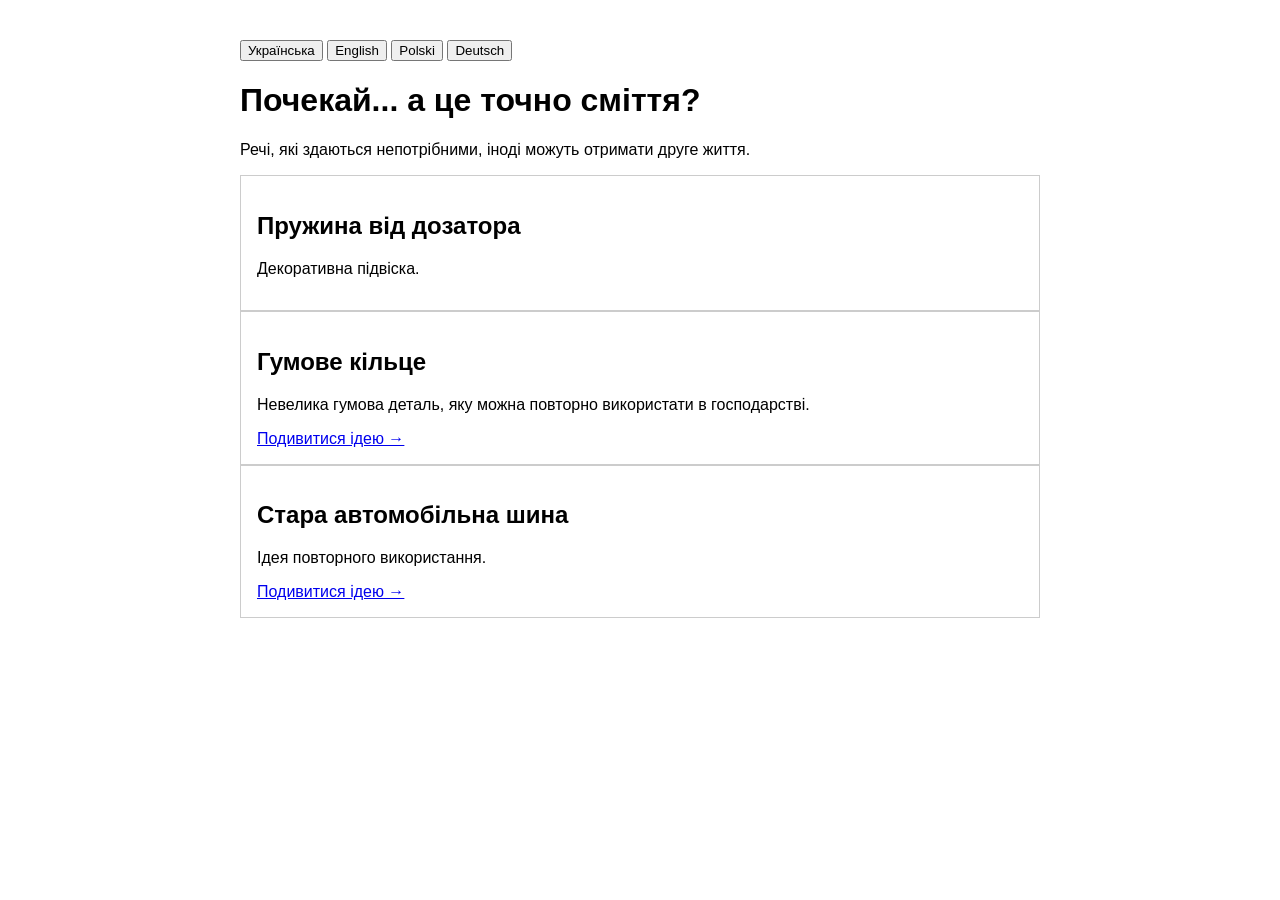
<file: index.html>
<!doctype html>
<html lang="uk">
<head>
  <meta charset="utf-8">
  <meta name="viewport" content="width=device-width, initial-scale=1">
  <title>Землі буде легше</title>
  <link rel="stylesheet" href="styles.css">
</head>
<body>
  <main>
    <nav class="language-switcher" aria-label="Language">
      <button type="button" data-lang="uk">Українська</button>
      <button type="button" data-lang="en">English</button>
      <button type="button" data-lang="pl">Polski</button>
      <button type="button" data-lang="de">Deutsch</button>
    </nav>

    <h1 data-i18n="title">Почекай... а це точно сміття?</h1>
    <p data-i18n="intro">Речі, які здаються непотрібними, іноді можуть отримати друге життя.</p>

    <div class="card">
      <h2 data-i18n="springTitle">Пружина від дозатора</h2>
      <p data-i18n="springText">Декоративна підвіска.</p>
    </div>

    <div class="card">
      <h2 data-i18n="ringTitle">Гумове кільце</h2>
      <p data-i18n="ringText">Невелика гумова деталь, яку можна повторно використати в господарстві.</p>
      <a href="rubber-ring.html" data-i18n="ringLink">Подивитися ідею →</a>
    </div>

    <div class="card">
      <h2 data-i18n="tireTitle">Стара автомобільна шина</h2>
      <p data-i18n="tireText">Ідея повторного використання.</p>
      <a href="tire.html" data-i18n="tireLink">Подивитися ідею →</a>
    </div>
  </main>

  <script>
    const translations = {
      uk: {
        title:'Почекай... а це точно сміття?', intro:'Речі, які здаються непотрібними, іноді можуть отримати друге життя.', springTitle:'Пружина від дозатора', springText:'Декоративна підвіска.', ringTitle:'Гумове кільце', ringText:'Невелика гумова деталь, яку можна повторно використати в господарстві.', ringLink:'Подивитися ідею →', tireTitle:'Стара автомобільна шина', tireText:'Ідея повторного використання.', tireLink:'Подивитися ідею →'
      },
      en: {
        title:'Wait... is this really waste?', intro:'Things that seem useless can sometimes get a second life.', springTitle:'Dispenser spring', springText:'A decorative hanging.', ringTitle:'Rubber ring', ringText:'A small rubber part that can be reused around the home.', ringLink:'View the idea →', tireTitle:'Old car tire', tireText:'An idea for reuse.', tireLink:'View the idea →'
      },
      pl: {
        title:'Poczekaj... czy to na pewno śmieci?', intro:'Rzeczy, które wydają się niepotrzebne, czasem mogą dostać drugie życie.', springTitle:'Sprężyna z dozownika', springText:'Ozdobna zawieszka.', ringTitle:'Gumowy pierścień', ringText:'Mały gumowy element, który można ponownie wykorzystać w gospodarstwie domowym.', ringLink:'Zobacz pomysł →', tireTitle:'Stara opona samochodowa', tireText:'Pomysł na ponowne wykorzystanie.', tireLink:'Zobacz pomysł →'
      },
      de: {
        title:'Warte... ist das wirklich Müll?', intro:'Dinge, die nutzlos erscheinen, können manchmal ein zweites Leben bekommen.', springTitle:'Feder aus einem Spender', springText:'Eine dekorative Aufhängung.', ringTitle:'Gummiring', ringText:'Ein kleines Gummiteil, das im Haushalt wiederverwendet werden kann.', ringLink:'Idee ansehen →', tireTitle:'Alter Autoreifen', tireText:'Eine Idee zur Wiederverwendung.', tireLink:'Idee ansehen →'
      }
    };

    function setLanguage(lang) {
      const t = translations[lang] || translations.uk;
      document.documentElement.lang = lang;
      document.querySelectorAll('[data-i18n]').forEach(el => {
        const key = el.dataset.i18n;
        if (t[key]) el.textContent = t[key];
      });
      localStorage.setItem('siteLanguage', lang);
    }

    document.querySelectorAll('[data-lang]').forEach(button => {
      button.addEventListener('click', () => setLanguage(button.dataset.lang));
    });

    setLanguage(localStorage.getItem('siteLanguage') || 'uk');
  </script>
</body>
</html>
</file>
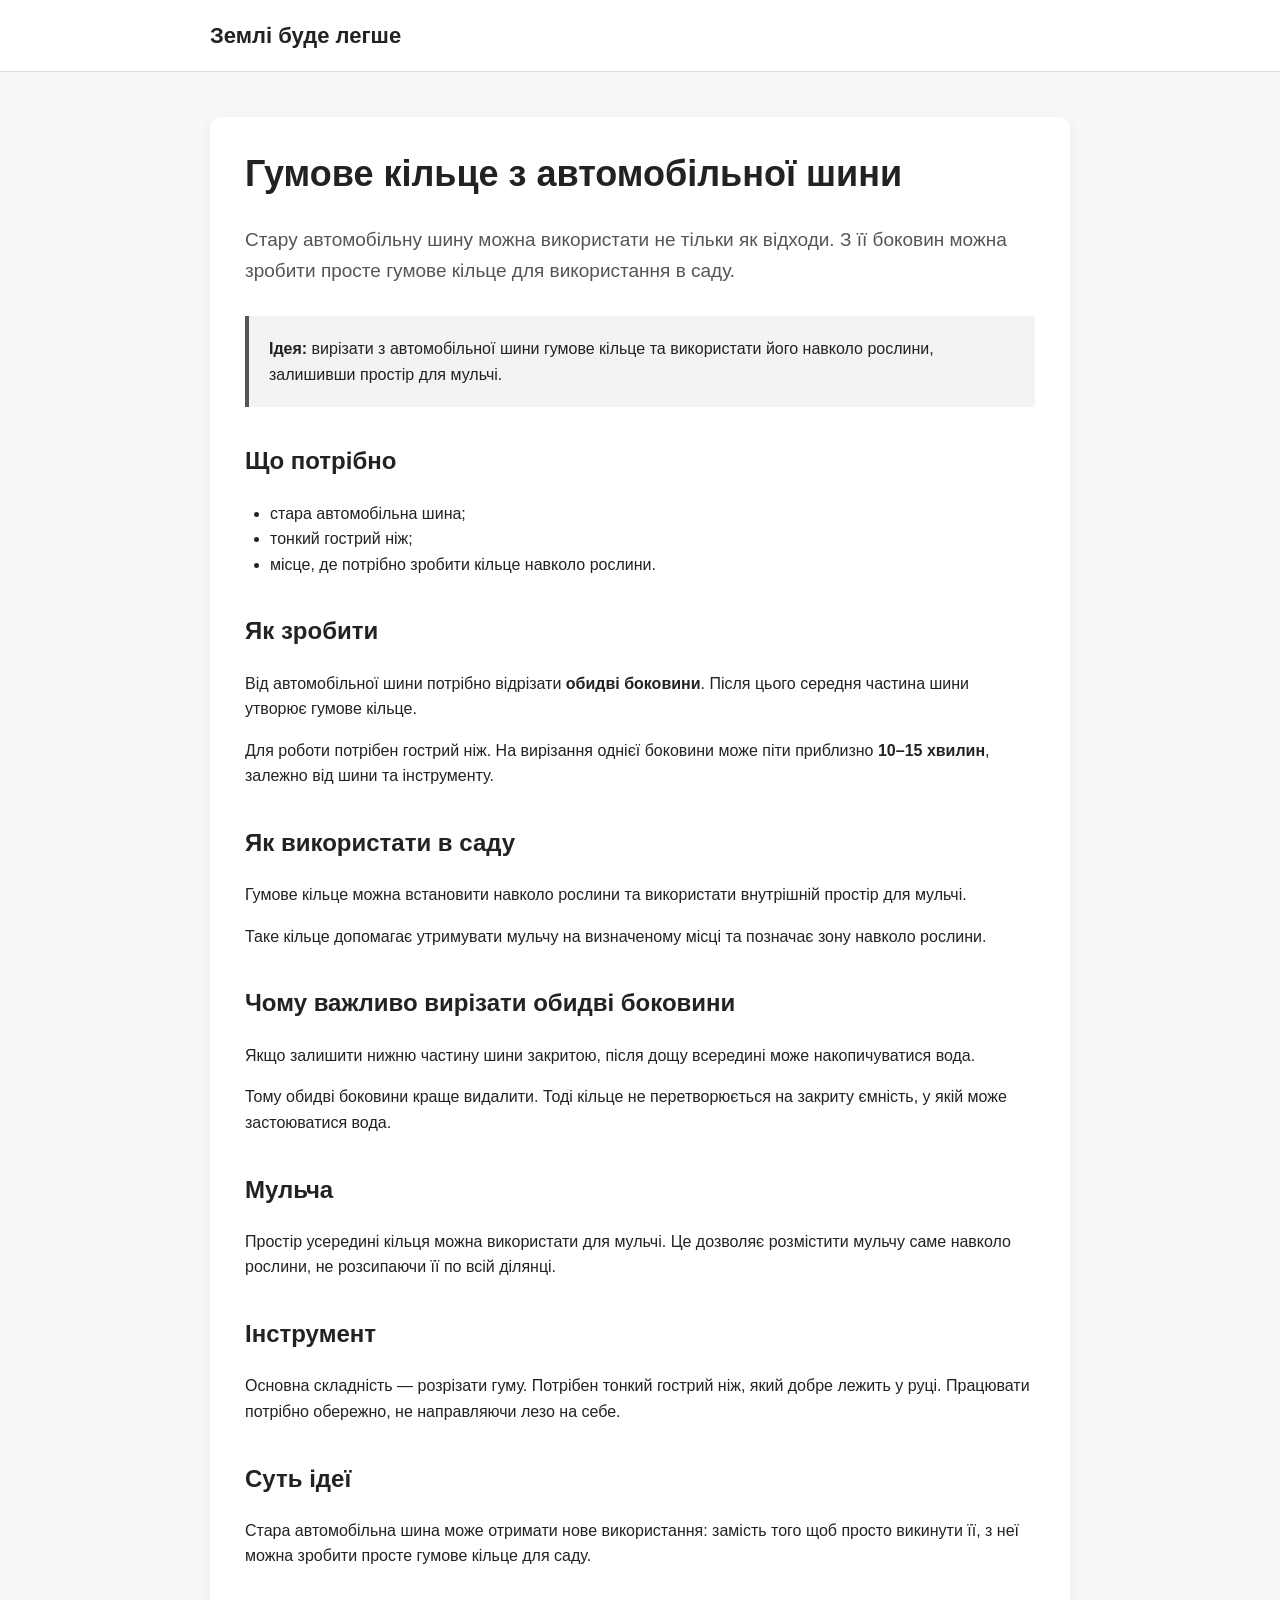
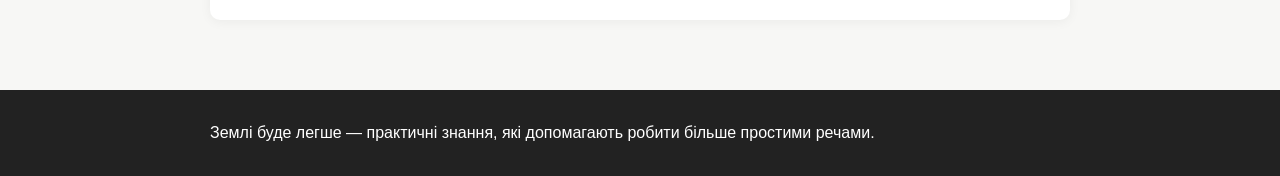
<file: rubber-ring.html>
<!doctype html>
<html lang="uk">
<head>
  <meta charset="UTF-8">
  <meta name="viewport" content="width=device-width, initial-scale=1.0">

  <title>Гумове кільце з автомобільної шини — для саду | Землі буде легше</title>

  <meta
    name="description"
    content="Як зробити гумове кільце з автомобільної шини та використати його навколо рослини в саду."
  >

  <style>
    * {
      box-sizing: border-box;
    }

    body {
      margin: 0;
      font-family: Arial, sans-serif;
      line-height: 1.6;
      color: #222;
      background: #f7f7f5;
    }

    header {
      background: white;
      border-bottom: 1px solid #ddd;
    }

    .container {
      max-width: 900px;
      margin: 0 auto;
      padding: 0 20px;
    }

    header .container {
      padding-top: 18px;
      padding-bottom: 18px;
    }

    .logo {
      font-size: 22px;
      font-weight: 700;
    }

    main {
      padding: 45px 0 70px;
    }

    article {
      background: white;
      padding: 35px;
      border-radius: 10px;
      box-shadow: 0 2px 12px rgba(0, 0, 0, 0.05);
    }

    h1 {
      margin-top: 0;
      font-size: 36px;
      line-height: 1.2;
    }

    h2 {
      margin-top: 35px;
      font-size: 24px;
    }

    .intro {
      font-size: 19px;
      color: #555;
    }

    .idea {
      margin: 30px 0;
      padding: 20px;
      border-left: 4px solid #555;
      background: #f3f3f1;
    }

    ul {
      padding-left: 25px;
    }

    footer {
      padding: 30px 0;
      background: #222;
      color: white;
    }

    @media (max-width: 600px) {
      article {
        padding: 22px;
      }

      h1 {
        font-size: 29px;
      }
    }
  </style>
</head>

<body>

<header>
  <div class="container">
    <div class="logo">Землі буде легше</div>
  </div>
</header>

<main>
  <div class="container">

    <article>

      <h1>Гумове кільце з автомобільної шини</h1>

      <p class="intro">
        Стару автомобільну шину можна використати не тільки як відходи.
        З її боковин можна зробити просте гумове кільце для використання в саду.
      </p>

      <div class="idea">
        <strong>Ідея:</strong>
        вирізати з автомобільної шини гумове кільце та використати його
        навколо рослини, залишивши простір для мульчі.
      </div>

      <h2>Що потрібно</h2>

      <ul>
        <li>стара автомобільна шина;</li>
        <li>тонкий гострий ніж;</li>
        <li>місце, де потрібно зробити кільце навколо рослини.</li>
      </ul>

      <h2>Як зробити</h2>

      <p>
        Від автомобільної шини потрібно відрізати <strong>обидві боковини</strong>.
        Після цього середня частина шини утворює гумове кільце.
      </p>

      <p>
        Для роботи потрібен гострий ніж. На вирізання однієї боковини
        може піти приблизно <strong>10–15 хвилин</strong>, залежно від шини
        та інструменту.
      </p>

      <h2>Як використати в саду</h2>

      <p>
        Гумове кільце можна встановити навколо рослини та використати
        внутрішній простір для мульчі.
      </p>

      <p>
        Таке кільце допомагає утримувати мульчу на визначеному місці
        та позначає зону навколо рослини.
      </p>

      <h2>Чому важливо вирізати обидві боковини</h2>

      <p>
        Якщо залишити нижню частину шини закритою, після дощу всередині
        може накопичуватися вода.
      </p>

      <p>
        Тому обидві боковини краще видалити. Тоді кільце не перетворюється
        на закриту ємність, у якій може застоюватися вода.
      </p>

      <h2>Мульча</h2>

      <p>
        Простір усередині кільця можна використати для мульчі.
        Це дозволяє розмістити мульчу саме навколо рослини,
        не розсипаючи її по всій ділянці.
      </p>

      <h2>Інструмент</h2>

      <p>
        Основна складність — розрізати гуму. Потрібен тонкий гострий ніж,
        який добре лежить у руці. Працювати потрібно обережно,
        не направляючи лезо на себе.
      </p>

      <h2>Суть ідеї</h2>

      <p>
        Стара автомобільна шина може отримати нове використання:
        замість того щоб просто викинути її, з неї можна зробити
        просте гумове кільце для саду.
      </p>

    </article>

  </div>
</main>

<footer>
  <div class="container">
    Землі буде легше — практичні знання, які допомагають робити більше
    простими речами.
  </div>
</footer>

</body>
</html>
</file>
<file: styles.css>
body{font-family:Arial;max-width:800px;margin:40px auto}.card{border:1px solid #ccc;padding:16px}
</file>
